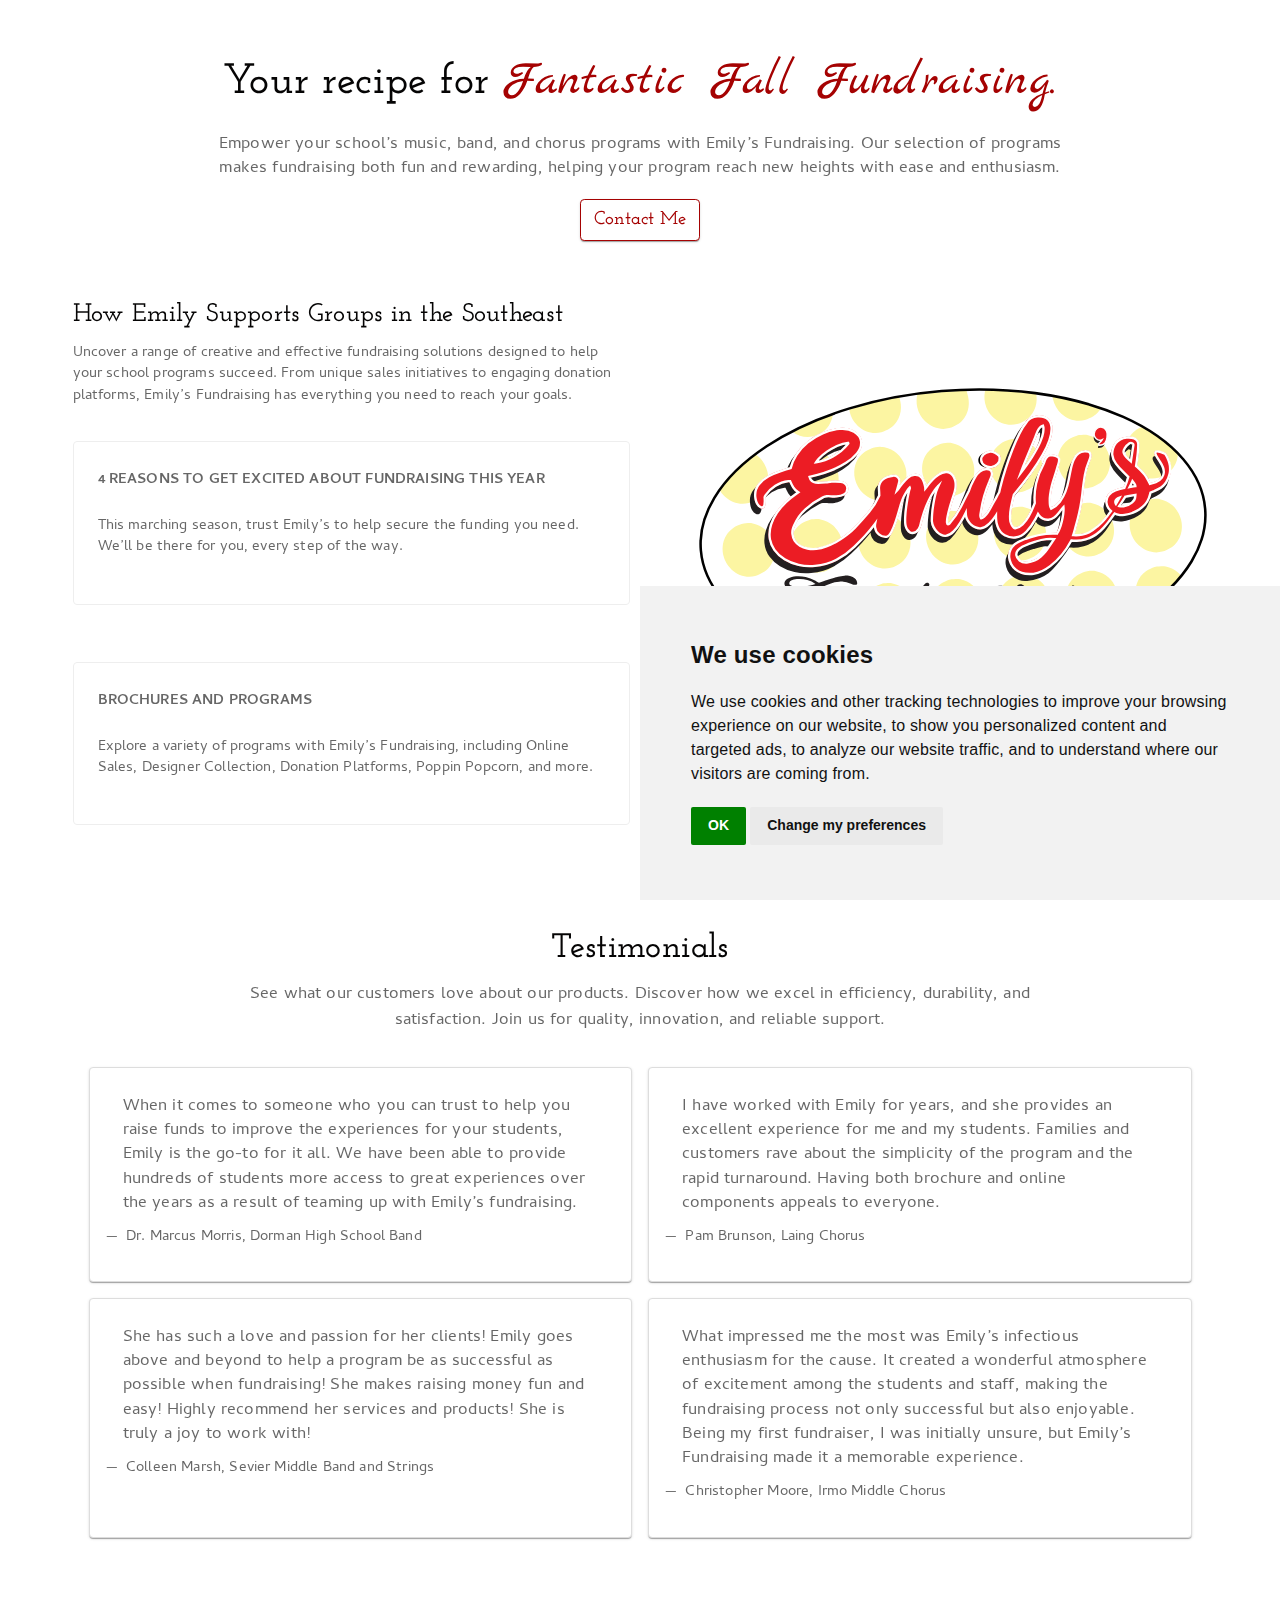
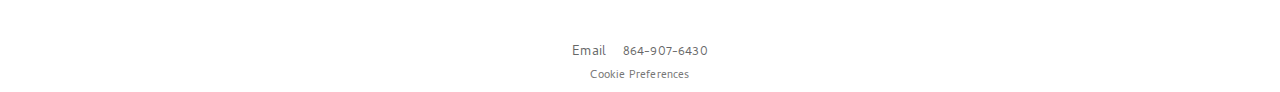
<file: docs/index.html>
<!DOCTYPE html>
<html xmlns="http://www.w3.org/1999/xhtml" lang="en" xml:lang="en"><head>

<meta charset="utf-8">
<meta name="generator" content="quarto-1.5.56">

<meta name="viewport" content="width=device-width, initial-scale=1.0, user-scalable=yes">


<title>Emily’s Fundraising</title>
<style>
code{white-space: pre-wrap;}
span.smallcaps{font-variant: small-caps;}
div.columns{display: flex; gap: min(4vw, 1.5em);}
div.column{flex: auto; overflow-x: auto;}
div.hanging-indent{margin-left: 1.5em; text-indent: -1.5em;}
ul.task-list{list-style: none;}
ul.task-list li input[type="checkbox"] {
  width: 0.8em;
  margin: 0 0.8em 0.2em -1em; /* quarto-specific, see https://github.com/quarto-dev/quarto-cli/issues/4556 */ 
  vertical-align: middle;
}
</style>


<script src="site_libs/quarto-nav/quarto-nav.js"></script>
<script src="site_libs/clipboard/clipboard.min.js"></script>
<script src="site_libs/quarto-search/autocomplete.umd.js"></script>
<script src="site_libs/quarto-search/fuse.min.js"></script>
<script src="site_libs/quarto-search/quarto-search.js"></script>
<meta name="quarto:offset" content="./">
<link href="./assets/favicon.png" rel="icon" type="image/png">
<script src="site_libs/cookie-consent/cookie-consent.js"></script>
<link href="site_libs/cookie-consent/cookie-consent.css" rel="stylesheet">
<script src="site_libs/quarto-html/quarto.js"></script>
<script src="site_libs/quarto-html/popper.min.js"></script>
<script src="site_libs/quarto-html/tippy.umd.min.js"></script>
<link href="site_libs/quarto-html/tippy.css" rel="stylesheet">
<link href="site_libs/quarto-html/quarto-syntax-highlighting.css" rel="stylesheet" id="quarto-text-highlighting-styles">
<script src="site_libs/bootstrap/bootstrap.min.js"></script>
<link href="site_libs/bootstrap/bootstrap-icons.css" rel="stylesheet">
<link href="site_libs/bootstrap/bootstrap.min.css" rel="stylesheet" id="quarto-bootstrap" data-mode="light">
<script id="quarto-search-options" type="application/json">{
  "location": "sidebar",
  "copy-button": false,
  "collapse-after": 3,
  "panel-placement": "start",
  "type": "textbox",
  "limit": 50,
  "keyboard-shortcut": [
    "f",
    "/",
    "s"
  ],
  "show-item-context": false,
  "language": {
    "search-no-results-text": "No results",
    "search-matching-documents-text": "matching documents",
    "search-copy-link-title": "Copy link to search",
    "search-hide-matches-text": "Hide additional matches",
    "search-more-match-text": "more match in this document",
    "search-more-matches-text": "more matches in this document",
    "search-clear-button-title": "Clear",
    "search-text-placeholder": "",
    "search-detached-cancel-button-title": "Cancel",
    "search-submit-button-title": "Submit",
    "search-label": "Search"
  }
}</script>

<script type="text/javascript" charset="UTF-8">
document.addEventListener('DOMContentLoaded', function () {
cookieconsent.run({
  "notice_banner_type":"simple",
  "consent_type":"implied",
  "palette":"light",
  "language":"en",
  "page_load_consent_levels":["strictly-necessary","functionality","tracking","targeting"],
  "notice_banner_reject_button_hide":false,
  "preferences_center_close_button_hide":false,
  "website_name":""
  ,
"language":"en"
  });
});
</script> 
  
<style>html{ scroll-behavior: smooth; }</style>
<!-- Google Tag Manager -->
<script>(function(w,d,s,l,i){w[l]=w[l]||[];w[l].push({'gtm.start':
new Date().getTime(),event:'gtm.js'});var f=d.getElementsByTagName(s)[0],
j=d.createElement(s),dl=l!='dataLayer'?'&l='+l:'';j.async=true;j.src=
'https://www.googletagmanager.com/gtm.js?id='+i+dl;f.parentNode.insertBefore(j,f);
})(window,document,'script','dataLayer','GTM-53MF5TTL');</script>
<!-- End Google Tag Manager -->
<link rel="preconnect" href="https://fonts.googleapis.com">
<link rel="preconnect" href="https://fonts.gstatic.com" crossorigin="">
<link href="https://fonts.googleapis.com/css2?family=Marck+Script&amp;display=swap" rel="stylesheet">
<link href="https://fonts.googleapis.com/css2?family=Josefin+Slab:ital,wght@0,100..700;1,100..700&amp;display=swap" rel="stylesheet">
<link href="https://fonts.googleapis.com/css2?family=Cambay:ital,wght@0,400;0,700;1,400;1,700&amp;display=swap" rel="stylesheet">


<link rel="stylesheet" href="styles.css">
</head>

<body>

<div id="quarto-search-results"></div>
<!-- content -->
<div id="quarto-content" class="quarto-container page-columns page-rows-contents page-layout-article">
<!-- sidebar -->
<!-- margin-sidebar -->
    <div id="quarto-margin-sidebar" class="sidebar margin-sidebar zindex-bottom">
        
    </div>
<!-- main -->
<main class="content page-columns page-full" id="quarto-document-content">




<div class="column-page">
<div class="hero">
<h1 class="hero">
Your recipe for <span class="cta">Fantastic Fall Fundraising.</span>
</h1>
<p>
Empower your school’s music, band, and chorus programs with Emily’s Fundraising. Our selection of programs makes fundraising both fun and rewarding, helping your program reach new heights with ease and enthusiasm.
</p>
<div class="hero" style="display: flex; justify-content: center;">
<button type="button" class="btn btn-cta" onclick="window.location.href='mailto:emilycobbfundraising@gmail.com?subject=Contact%20Inquiry'">
Contact Me
</button>
</div>
</div>
</div>
<div class="column-page">
<div class="grid programs">
<div class="g-col-6 programs-desc">
<h2>
How Emily Supports Groups in the Southeast
</h2>
<p class="program-desc-p">
Uncover a range of creative and effective fundraising solutions designed to help your school programs succeed. From unique sales initiatives to engaging donation platforms, Emily’s Fundraising has everything you need to reach your goals.
</p>
<div class="programs-listing">
<a href="./marching-band-contest-program.pdf" id="marching-band-contest-program.pdf">
<div id="4-reasons-to-get-excited" class="custom-program">
<div class="programs-cust-head">
<p>
4 Reasons to get excited about fundraising this year
</p>
</div>
<div class="programs-cust-tail">
<p>
This marching season, trust Emily’s to help secure the funding you need. We’ll be there for you, every step of the way.
</p>
</div>
</div>
</a><p><a href="./marching-band-contest-program.pdf" id="marching-band-contest-program.pdf"></a></p>
<a href="./2023-fall-fundraising-programs.pdf" id="2023-fall-fundraising-programs">
<div id="2023-fall-fundraising-programs" class="custom-program">
<div class="programs-cust-head">
<p>
Brochures and programs
</p>
</div>
<div class="programs-cust-tail">
<p>
Explore a variety of programs with Emily’s Fundraising, including Online Sales, Designer Collection, Donation Platforms, Poppin Popcorn, and more.
</p>
</div>
</div>
</a><p><a href="./2023-fall-fundraising-programs.pdf" id="2023-fall-fundraising-programs"></a></p>
</div>
</div>
<div class="g-col-6 programs-img">
<p><img src=".\assets/logo.svg" class="img-fluid"></p>
</div>
</div>
</div>
<div class="column-page">
<div class="testimonials">
<div class="testimonials-head">
<h2>
Testimonials
</h2>
<div class="testimonials-desc">
<p>
See what our customers love about our products. Discover how we excel in efficiency, durability, and satisfaction. Join us for quality, innovation, and reliable support.
</p>
</div>
</div>
<div class="grid-container">
<div class="grid-item">
<figure class="figure">
<blockquote class="blockquote">
<p class="mb-0">
When it comes to someone who you can trust to help you raise funds to improve the experiences for your students, Emily is the go-to for it all. We have been able to provide hundreds of students more access to great experiences over the years as a result of teaming up with Emily’s fundraising.
</p>
</blockquote>
<figcaption class="blockquote-footer">
Dr.&nbsp;Marcus Morris, Dorman High School Band
</figcaption>
</figure>
</div>
<div class="grid-item">
<figure class="figure">
<blockquote class="blockquote">
<p class="mb-0">
I have worked with Emily for years, and she provides an excellent experience for me and my students. Families and customers rave about the simplicity of the program and the rapid turnaround. Having both brochure and online components appeals to everyone.
</p>
</blockquote>
<figcaption class="blockquote-footer">
Pam Brunson, Laing Chorus
</figcaption>
</figure>
</div>
<div class="grid-item">
<figure class="figure">
<blockquote class="blockquote">
<p class="mb-0">
She has such a love and passion for her clients! Emily goes above and beyond to help a program be as successful as possible when fundraising! She makes raising money fun and easy! Highly recommend her services and products! She is truly a joy to work with!
</p>
</blockquote>
<figcaption class="blockquote-footer">
Colleen Marsh, Sevier Middle Band and Strings
</figcaption>
</figure>
</div>
<div class="grid-item">
<figure class="figure">
<blockquote class="blockquote">
<p class="mb-0">
What impressed me the most was Emily’s infectious enthusiasm for the cause. It created a wonderful atmosphere of excitement among the students and staff, making the fundraising process not only successful but also enjoyable. Being my first fundraiser, I was initially unsure, but Emily’s Fundraising made it a memorable experience.
</p>
</blockquote>
<figcaption class="blockquote-footer">
Christopher Moore, Irmo Middle Chorus
</figcaption>
</figure>
</div>
</div>
</div>
</div>
<div class="column-page-inset">
<!---<h2>Highlights</h2>

<h2>FAQ</h2>-->
</div>



</main> <!-- /main -->
<script id="quarto-html-after-body" type="application/javascript">
window.document.addEventListener("DOMContentLoaded", function (event) {
  const toggleBodyColorMode = (bsSheetEl) => {
    const mode = bsSheetEl.getAttribute("data-mode");
    const bodyEl = window.document.querySelector("body");
    if (mode === "dark") {
      bodyEl.classList.add("quarto-dark");
      bodyEl.classList.remove("quarto-light");
    } else {
      bodyEl.classList.add("quarto-light");
      bodyEl.classList.remove("quarto-dark");
    }
  }
  const toggleBodyColorPrimary = () => {
    const bsSheetEl = window.document.querySelector("link#quarto-bootstrap");
    if (bsSheetEl) {
      toggleBodyColorMode(bsSheetEl);
    }
  }
  toggleBodyColorPrimary();  
  const isCodeAnnotation = (el) => {
    for (const clz of el.classList) {
      if (clz.startsWith('code-annotation-')) {                     
        return true;
      }
    }
    return false;
  }
  const onCopySuccess = function(e) {
    // button target
    const button = e.trigger;
    // don't keep focus
    button.blur();
    // flash "checked"
    button.classList.add('code-copy-button-checked');
    var currentTitle = button.getAttribute("title");
    button.setAttribute("title", "Copied!");
    let tooltip;
    if (window.bootstrap) {
      button.setAttribute("data-bs-toggle", "tooltip");
      button.setAttribute("data-bs-placement", "left");
      button.setAttribute("data-bs-title", "Copied!");
      tooltip = new bootstrap.Tooltip(button, 
        { trigger: "manual", 
          customClass: "code-copy-button-tooltip",
          offset: [0, -8]});
      tooltip.show();    
    }
    setTimeout(function() {
      if (tooltip) {
        tooltip.hide();
        button.removeAttribute("data-bs-title");
        button.removeAttribute("data-bs-toggle");
        button.removeAttribute("data-bs-placement");
      }
      button.setAttribute("title", currentTitle);
      button.classList.remove('code-copy-button-checked');
    }, 1000);
    // clear code selection
    e.clearSelection();
  }
  const getTextToCopy = function(trigger) {
      const codeEl = trigger.previousElementSibling.cloneNode(true);
      for (const childEl of codeEl.children) {
        if (isCodeAnnotation(childEl)) {
          childEl.remove();
        }
      }
      return codeEl.innerText;
  }
  const clipboard = new window.ClipboardJS('.code-copy-button:not([data-in-quarto-modal])', {
    text: getTextToCopy
  });
  clipboard.on('success', onCopySuccess);
  if (window.document.getElementById('quarto-embedded-source-code-modal')) {
    // For code content inside modals, clipBoardJS needs to be initialized with a container option
    // TODO: Check when it could be a function (https://github.com/zenorocha/clipboard.js/issues/860)
    const clipboardModal = new window.ClipboardJS('.code-copy-button[data-in-quarto-modal]', {
      text: getTextToCopy,
      container: window.document.getElementById('quarto-embedded-source-code-modal')
    });
    clipboardModal.on('success', onCopySuccess);
  }
    var localhostRegex = new RegExp(/^(?:http|https):\/\/localhost\:?[0-9]*\//);
    var mailtoRegex = new RegExp(/^mailto:/);
      var filterRegex = new RegExp("https:\/\/emilysfundraising\.com\/");
    var isInternal = (href) => {
        return filterRegex.test(href) || localhostRegex.test(href) || mailtoRegex.test(href);
    }
    // Inspect non-navigation links and adorn them if external
 	var links = window.document.querySelectorAll('a[href]:not(.nav-link):not(.navbar-brand):not(.toc-action):not(.sidebar-link):not(.sidebar-item-toggle):not(.pagination-link):not(.no-external):not([aria-hidden]):not(.dropdown-item):not(.quarto-navigation-tool):not(.about-link)');
    for (var i=0; i<links.length; i++) {
      const link = links[i];
      if (!isInternal(link.href)) {
        // undo the damage that might have been done by quarto-nav.js in the case of
        // links that we want to consider external
        if (link.dataset.originalHref !== undefined) {
          link.href = link.dataset.originalHref;
        }
          // target, if specified
          link.setAttribute("target", "_blank");
          if (link.getAttribute("rel") === null) {
            link.setAttribute("rel", "noopener");
          }
      }
    }
  function tippyHover(el, contentFn, onTriggerFn, onUntriggerFn) {
    const config = {
      allowHTML: true,
      maxWidth: 500,
      delay: 100,
      arrow: false,
      appendTo: function(el) {
          return el.parentElement;
      },
      interactive: true,
      interactiveBorder: 10,
      theme: 'quarto',
      placement: 'bottom-start',
    };
    if (contentFn) {
      config.content = contentFn;
    }
    if (onTriggerFn) {
      config.onTrigger = onTriggerFn;
    }
    if (onUntriggerFn) {
      config.onUntrigger = onUntriggerFn;
    }
    window.tippy(el, config); 
  }
  const noterefs = window.document.querySelectorAll('a[role="doc-noteref"]');
  for (var i=0; i<noterefs.length; i++) {
    const ref = noterefs[i];
    tippyHover(ref, function() {
      // use id or data attribute instead here
      let href = ref.getAttribute('data-footnote-href') || ref.getAttribute('href');
      try { href = new URL(href).hash; } catch {}
      const id = href.replace(/^#\/?/, "");
      const note = window.document.getElementById(id);
      if (note) {
        return note.innerHTML;
      } else {
        return "";
      }
    });
  }
  const xrefs = window.document.querySelectorAll('a.quarto-xref');
  const processXRef = (id, note) => {
    // Strip column container classes
    const stripColumnClz = (el) => {
      el.classList.remove("page-full", "page-columns");
      if (el.children) {
        for (const child of el.children) {
          stripColumnClz(child);
        }
      }
    }
    stripColumnClz(note)
    if (id === null || id.startsWith('sec-')) {
      // Special case sections, only their first couple elements
      const container = document.createElement("div");
      if (note.children && note.children.length > 2) {
        container.appendChild(note.children[0].cloneNode(true));
        for (let i = 1; i < note.children.length; i++) {
          const child = note.children[i];
          if (child.tagName === "P" && child.innerText === "") {
            continue;
          } else {
            container.appendChild(child.cloneNode(true));
            break;
          }
        }
        if (window.Quarto?.typesetMath) {
          window.Quarto.typesetMath(container);
        }
        return container.innerHTML
      } else {
        if (window.Quarto?.typesetMath) {
          window.Quarto.typesetMath(note);
        }
        return note.innerHTML;
      }
    } else {
      // Remove any anchor links if they are present
      const anchorLink = note.querySelector('a.anchorjs-link');
      if (anchorLink) {
        anchorLink.remove();
      }
      if (window.Quarto?.typesetMath) {
        window.Quarto.typesetMath(note);
      }
      // TODO in 1.5, we should make sure this works without a callout special case
      if (note.classList.contains("callout")) {
        return note.outerHTML;
      } else {
        return note.innerHTML;
      }
    }
  }
  for (var i=0; i<xrefs.length; i++) {
    const xref = xrefs[i];
    tippyHover(xref, undefined, function(instance) {
      instance.disable();
      let url = xref.getAttribute('href');
      let hash = undefined; 
      if (url.startsWith('#')) {
        hash = url;
      } else {
        try { hash = new URL(url).hash; } catch {}
      }
      if (hash) {
        const id = hash.replace(/^#\/?/, "");
        const note = window.document.getElementById(id);
        if (note !== null) {
          try {
            const html = processXRef(id, note.cloneNode(true));
            instance.setContent(html);
          } finally {
            instance.enable();
            instance.show();
          }
        } else {
          // See if we can fetch this
          fetch(url.split('#')[0])
          .then(res => res.text())
          .then(html => {
            const parser = new DOMParser();
            const htmlDoc = parser.parseFromString(html, "text/html");
            const note = htmlDoc.getElementById(id);
            if (note !== null) {
              const html = processXRef(id, note);
              instance.setContent(html);
            } 
          }).finally(() => {
            instance.enable();
            instance.show();
          });
        }
      } else {
        // See if we can fetch a full url (with no hash to target)
        // This is a special case and we should probably do some content thinning / targeting
        fetch(url)
        .then(res => res.text())
        .then(html => {
          const parser = new DOMParser();
          const htmlDoc = parser.parseFromString(html, "text/html");
          const note = htmlDoc.querySelector('main.content');
          if (note !== null) {
            // This should only happen for chapter cross references
            // (since there is no id in the URL)
            // remove the first header
            if (note.children.length > 0 && note.children[0].tagName === "HEADER") {
              note.children[0].remove();
            }
            const html = processXRef(null, note);
            instance.setContent(html);
          } 
        }).finally(() => {
          instance.enable();
          instance.show();
        });
      }
    }, function(instance) {
    });
  }
      let selectedAnnoteEl;
      const selectorForAnnotation = ( cell, annotation) => {
        let cellAttr = 'data-code-cell="' + cell + '"';
        let lineAttr = 'data-code-annotation="' +  annotation + '"';
        const selector = 'span[' + cellAttr + '][' + lineAttr + ']';
        return selector;
      }
      const selectCodeLines = (annoteEl) => {
        const doc = window.document;
        const targetCell = annoteEl.getAttribute("data-target-cell");
        const targetAnnotation = annoteEl.getAttribute("data-target-annotation");
        const annoteSpan = window.document.querySelector(selectorForAnnotation(targetCell, targetAnnotation));
        const lines = annoteSpan.getAttribute("data-code-lines").split(",");
        const lineIds = lines.map((line) => {
          return targetCell + "-" + line;
        })
        let top = null;
        let height = null;
        let parent = null;
        if (lineIds.length > 0) {
            //compute the position of the single el (top and bottom and make a div)
            const el = window.document.getElementById(lineIds[0]);
            top = el.offsetTop;
            height = el.offsetHeight;
            parent = el.parentElement.parentElement;
          if (lineIds.length > 1) {
            const lastEl = window.document.getElementById(lineIds[lineIds.length - 1]);
            const bottom = lastEl.offsetTop + lastEl.offsetHeight;
            height = bottom - top;
          }
          if (top !== null && height !== null && parent !== null) {
            // cook up a div (if necessary) and position it 
            let div = window.document.getElementById("code-annotation-line-highlight");
            if (div === null) {
              div = window.document.createElement("div");
              div.setAttribute("id", "code-annotation-line-highlight");
              div.style.position = 'absolute';
              parent.appendChild(div);
            }
            div.style.top = top - 2 + "px";
            div.style.height = height + 4 + "px";
            div.style.left = 0;
            let gutterDiv = window.document.getElementById("code-annotation-line-highlight-gutter");
            if (gutterDiv === null) {
              gutterDiv = window.document.createElement("div");
              gutterDiv.setAttribute("id", "code-annotation-line-highlight-gutter");
              gutterDiv.style.position = 'absolute';
              const codeCell = window.document.getElementById(targetCell);
              const gutter = codeCell.querySelector('.code-annotation-gutter');
              gutter.appendChild(gutterDiv);
            }
            gutterDiv.style.top = top - 2 + "px";
            gutterDiv.style.height = height + 4 + "px";
          }
          selectedAnnoteEl = annoteEl;
        }
      };
      const unselectCodeLines = () => {
        const elementsIds = ["code-annotation-line-highlight", "code-annotation-line-highlight-gutter"];
        elementsIds.forEach((elId) => {
          const div = window.document.getElementById(elId);
          if (div) {
            div.remove();
          }
        });
        selectedAnnoteEl = undefined;
      };
        // Handle positioning of the toggle
    window.addEventListener(
      "resize",
      throttle(() => {
        elRect = undefined;
        if (selectedAnnoteEl) {
          selectCodeLines(selectedAnnoteEl);
        }
      }, 10)
    );
    function throttle(fn, ms) {
    let throttle = false;
    let timer;
      return (...args) => {
        if(!throttle) { // first call gets through
            fn.apply(this, args);
            throttle = true;
        } else { // all the others get throttled
            if(timer) clearTimeout(timer); // cancel #2
            timer = setTimeout(() => {
              fn.apply(this, args);
              timer = throttle = false;
            }, ms);
        }
      };
    }
      // Attach click handler to the DT
      const annoteDls = window.document.querySelectorAll('dt[data-target-cell]');
      for (const annoteDlNode of annoteDls) {
        annoteDlNode.addEventListener('click', (event) => {
          const clickedEl = event.target;
          if (clickedEl !== selectedAnnoteEl) {
            unselectCodeLines();
            const activeEl = window.document.querySelector('dt[data-target-cell].code-annotation-active');
            if (activeEl) {
              activeEl.classList.remove('code-annotation-active');
            }
            selectCodeLines(clickedEl);
            clickedEl.classList.add('code-annotation-active');
          } else {
            // Unselect the line
            unselectCodeLines();
            clickedEl.classList.remove('code-annotation-active');
          }
        });
      }
  const findCites = (el) => {
    const parentEl = el.parentElement;
    if (parentEl) {
      const cites = parentEl.dataset.cites;
      if (cites) {
        return {
          el,
          cites: cites.split(' ')
        };
      } else {
        return findCites(el.parentElement)
      }
    } else {
      return undefined;
    }
  };
  var bibliorefs = window.document.querySelectorAll('a[role="doc-biblioref"]');
  for (var i=0; i<bibliorefs.length; i++) {
    const ref = bibliorefs[i];
    const citeInfo = findCites(ref);
    if (citeInfo) {
      tippyHover(citeInfo.el, function() {
        var popup = window.document.createElement('div');
        citeInfo.cites.forEach(function(cite) {
          var citeDiv = window.document.createElement('div');
          citeDiv.classList.add('hanging-indent');
          citeDiv.classList.add('csl-entry');
          var biblioDiv = window.document.getElementById('ref-' + cite);
          if (biblioDiv) {
            citeDiv.innerHTML = biblioDiv.innerHTML;
          }
          popup.appendChild(citeDiv);
        });
        return popup.innerHTML;
      });
    }
  }
});
</script>
</div> <!-- /content -->
<footer class="footer">
  <div class="nav-footer">
    <div class="nav-footer-left">
      &nbsp;
    </div>   
    <div class="nav-footer-center">
      <ul class="footer-items list-unstyled">
    <li class="nav-item">
    <a class="nav-link" href="mailto:emilycobbfundraising@gmail.com?subject=Contact%20Inquiry">
<p>Email</p>
</a>
  </li>  
    <li class="nav-item">
    <a class="nav-link" href="tel:+18649076430">
<p>864-907-6430</p>
</a>
  </li>  
</ul>
    <div class="cookie-consent-footer"><a href="#" id="open_preferences_center">Cookie Preferences</a></div></div>
    <div class="nav-footer-right">
      &nbsp;
    </div>
  </div>
</footer>
<!-- Google Tag Manager (noscript) -->
<noscript><iframe src="https://www.googletagmanager.com/ns.html?id=GTM-53MF5TTL" height="0" width="0" style="display:none;visibility:hidden"></iframe></noscript>
<!-- End Google Tag Manager (noscript) -->




<script src="site_libs/quarto-html/zenscroll-min.js"></script>
</body></html>
</file>
<file: docs/site_libs/cookie-consent/cookie-consent.css>
div.cookie-consent-footer {
  font-size: 0.8em;
  text-decoration: none;
}
</file>
<file: docs/site_libs/quarto-html/tippy.css>
.tippy-box[data-animation=fade][data-state=hidden]{opacity:0}[data-tippy-root]{max-width:calc(100vw - 10px)}.tippy-box{position:relative;background-color:#333;color:#fff;border-radius:4px;font-size:14px;line-height:1.4;white-space:normal;outline:0;transition-property:transform,visibility,opacity}.tippy-box[data-placement^=top]>.tippy-arrow{bottom:0}.tippy-box[data-placement^=top]>.tippy-arrow:before{bottom:-7px;left:0;border-width:8px 8px 0;border-top-color:initial;transform-origin:center top}.tippy-box[data-placement^=bottom]>.tippy-arrow{top:0}.tippy-box[data-placement^=bottom]>.tippy-arrow:before{top:-7px;left:0;border-width:0 8px 8px;border-bottom-color:initial;transform-origin:center bottom}.tippy-box[data-placement^=left]>.tippy-arrow{right:0}.tippy-box[data-placement^=left]>.tippy-arrow:before{border-width:8px 0 8px 8px;border-left-color:initial;right:-7px;transform-origin:center left}.tippy-box[data-placement^=right]>.tippy-arrow{left:0}.tippy-box[data-placement^=right]>.tippy-arrow:before{left:-7px;border-width:8px 8px 8px 0;border-right-color:initial;transform-origin:center right}.tippy-box[data-inertia][data-state=visible]{transition-timing-function:cubic-bezier(.54,1.5,.38,1.11)}.tippy-arrow{width:16px;height:16px;color:#333}.tippy-arrow:before{content:"";position:absolute;border-color:transparent;border-style:solid}.tippy-content{position:relative;padding:5px 9px;z-index:1}
</file>
<file: docs/site_libs/quarto-html/quarto-syntax-highlighting.css>
/* quarto syntax highlight colors */
:root {
  --quarto-hl-ot-color: #003B4F;
  --quarto-hl-at-color: #657422;
  --quarto-hl-ss-color: #20794D;
  --quarto-hl-an-color: #5E5E5E;
  --quarto-hl-fu-color: #4758AB;
  --quarto-hl-st-color: #20794D;
  --quarto-hl-cf-color: #003B4F;
  --quarto-hl-op-color: #5E5E5E;
  --quarto-hl-er-color: #AD0000;
  --quarto-hl-bn-color: #AD0000;
  --quarto-hl-al-color: #AD0000;
  --quarto-hl-va-color: #111111;
  --quarto-hl-bu-color: inherit;
  --quarto-hl-ex-color: inherit;
  --quarto-hl-pp-color: #AD0000;
  --quarto-hl-in-color: #5E5E5E;
  --quarto-hl-vs-color: #20794D;
  --quarto-hl-wa-color: #5E5E5E;
  --quarto-hl-do-color: #5E5E5E;
  --quarto-hl-im-color: #00769E;
  --quarto-hl-ch-color: #20794D;
  --quarto-hl-dt-color: #AD0000;
  --quarto-hl-fl-color: #AD0000;
  --quarto-hl-co-color: #5E5E5E;
  --quarto-hl-cv-color: #5E5E5E;
  --quarto-hl-cn-color: #8f5902;
  --quarto-hl-sc-color: #5E5E5E;
  --quarto-hl-dv-color: #AD0000;
  --quarto-hl-kw-color: #003B4F;
}

/* other quarto variables */
:root {
  --quarto-font-monospace: SFMono-Regular, Menlo, Monaco, Consolas, "Liberation Mono", "Courier New", monospace;
}

pre > code.sourceCode > span {
  color: #003B4F;
}

code span {
  color: #003B4F;
}

code.sourceCode > span {
  color: #003B4F;
}

div.sourceCode,
div.sourceCode pre.sourceCode {
  color: #003B4F;
}

code span.ot {
  color: #003B4F;
  font-style: inherit;
}

code span.at {
  color: #657422;
  font-style: inherit;
}

code span.ss {
  color: #20794D;
  font-style: inherit;
}

code span.an {
  color: #5E5E5E;
  font-style: inherit;
}

code span.fu {
  color: #4758AB;
  font-style: inherit;
}

code span.st {
  color: #20794D;
  font-style: inherit;
}

code span.cf {
  color: #003B4F;
  font-weight: bold;
  font-style: inherit;
}

code span.op {
  color: #5E5E5E;
  font-style: inherit;
}

code span.er {
  color: #AD0000;
  font-style: inherit;
}

code span.bn {
  color: #AD0000;
  font-style: inherit;
}

code span.al {
  color: #AD0000;
  font-style: inherit;
}

code span.va {
  color: #111111;
  font-style: inherit;
}

code span.bu {
  font-style: inherit;
}

code span.ex {
  font-style: inherit;
}

code span.pp {
  color: #AD0000;
  font-style: inherit;
}

code span.in {
  color: #5E5E5E;
  font-style: inherit;
}

code span.vs {
  color: #20794D;
  font-style: inherit;
}

code span.wa {
  color: #5E5E5E;
  font-style: italic;
}

code span.do {
  color: #5E5E5E;
  font-style: italic;
}

code span.im {
  color: #00769E;
  font-style: inherit;
}

code span.ch {
  color: #20794D;
  font-style: inherit;
}

code span.dt {
  color: #AD0000;
  font-style: inherit;
}

code span.fl {
  color: #AD0000;
  font-style: inherit;
}

code span.co {
  color: #5E5E5E;
  font-style: inherit;
}

code span.cv {
  color: #5E5E5E;
  font-style: italic;
}

code span.cn {
  color: #8f5902;
  font-style: inherit;
}

code span.sc {
  color: #5E5E5E;
  font-style: inherit;
}

code span.dv {
  color: #AD0000;
  font-style: inherit;
}

code span.kw {
  color: #003B4F;
  font-weight: bold;
  font-style: inherit;
}

.prevent-inlining {
  content: "</";
}

/*# sourceMappingURL=debc5d5d77c3f9108843748ff7464032.css.map */
</file>
<file: docs/styles.css>
/* css styles */
/* * {
  background-color: #ffffff;

} */

.hero {
  margin: 1rem;
  text-wrap: balance;
  color: #050404;
}

.hero h1 {
  font-family: "Josefin Slab", serif;
  font-weight: 600;
  font-size: 2.5rem;
  line-height: 1;
  text-align: center;
}
.hero p {
  text-align: center;
  color: rgba(0, 0, 0, 0.6);
  font-family: "Cambay", sans-serif;
  font-weight: 400;
  font-size: 1rem;
  line-height: 1.43;
  letter-spacing: 0.01071em;
}

.program-desc-p {
  font-weight: 400;
  font-size: 0.875rem;
  line-height: 1.43;
  letter-spacing: 0.01071em;
  margin-bottom: 2rem;
  color: rgba(0, 0, 0, 0.6);
}
.programs-desc h2 {
  font-size: 1.5rem;
}
.cta {
  color: #a50202;
  font-family: "Marck Script", cursive;
  font-size: 2.8rem;
  font-weight: 500;
  line-height: 1.43;
  letter-spacing: 0.01071em;
}

.btn-cta {
  align-content: flex-end;
  border-color: #a50202;
  background: #ffffff;
  font-size: 1.1rem;
  color: #a50202;
  font-family: "Josefin Slab", serif;
  font-weight: 600;
  box-shadow: rgba(0, 0, 0, 0.2) 0px 2px 1px -1px, rgba(0, 0, 0, 0.14) 0px 1px 1px 0px, rgba(0, 0, 0, 0.12) 0px 1px 3px 0px;
}

.btn-cta:hover {
  background: #a50202;
  color: #ffffff;
}

.anchorjs-link {
  text-decoration-color: #a50202;
  color: #a50202;
}

.nav-link p {
  color: #050404;
  font-family: "Josefin Slab", serif;
  font-weight: 800;
  margin: 1;
}

.nav-link:hover p {
  color: #a50202;
}
/* Base styles */
.programs {
  display: grid;
  grid-template-columns: 1fr; /* Default single column */
  gap: 20px; /* Space between items */
  width: 100%;
  margin: 1rem auto 2rem; /* Top, left-right, and bottom margins */
  box-sizing: border-box;
}

.programs-img {
  max-width: 100%;
  width: 100%;
  display: block; /* Ensure image is block-level */
  object-fit: cover; /* Ensure the image covers the area without distortion */
}

/* Flex container for program listings */
.programs-listing {
  display: flex;
  flex-direction: column; /* Stack vertically */
  gap: 20px; /* Space between items */
}

.custom-program {
  font-family: "Cambay", sans-serif;
  display: flex;
  flex-direction: column;
  align-items: flex-start;
  justify-content: center;
  box-sizing: border-box;
  cursor: pointer;
  user-select: none;
  font-weight: 500;
  font-size: 0.875rem;
  line-height: 1.75;
  letter-spacing: 0.02857em;
  text-transform: uppercase;
  color: rgba(0, 0, 0, 0.6);
  height: fit-content;
  width: 100%;
  margin: 0;
  text-decoration: none;
  transition: box-shadow 300ms cubic-bezier(0.4, 0, 0.2, 1);
  border-radius: 4px;
  border-width: 1px;
  border-style: solid;
  border-color: rgb(238, 238, 238);
  padding: 24px;
  background: none;
  
}

.custom-program:hover {
  border-color: #a50202;
  background: rgba(0, 0, 0, 0.08);
}

.programs-cust-head {
  width: 100%;
  margin: 4px 0;
  font-size: 0.875rem;
  line-height: 1.43;
  letter-spacing: 0.01071em;
  color: rgba(0, 0, 0, 0.6);
  font-weight: 700;
  font-family: "Cambay", sans-serif;
}

a {
  text-decoration: none;
}

.programs-cust-tail {
  text-transform: none;
  margin: 4px 0;
  font-family: "Cambay", sans-serif;
  font-weight: 400;
  font-size: 0.875rem;
  line-height: 1.43;
  letter-spacing: 0.01071em;
  color: rgba(0, 0, 0, 0.6);
  box-sizing: inherit;
}

/* Responsive adjustments */
@media (min-width: 768px) {
  .programs {
    grid-template-columns: 1fr 1fr; /* Two columns on larger screens */
    grid-template-areas:
      "desc img"; /* Define layout for larger screens */
  }

  .programs-desc {
    grid-area: desc; /* Assign the area to the description */
  }

  .programs-img {
    grid-area: img; /* Assign the area to the image */
    max-width: 100%; /* Ensure the image fits within the grid area */
    padding-left: 48px; /* Add padding on the left side */
    object-fit: cover; /* Ensure the image covers its container */
    width: 100%; /* Ensure it takes up full width of its grid cell */
  }
}

@media (max-width: 767px) {
  .programs {
    grid-template-columns: 1fr; /* Stack columns vertically on smaller screens */
  }

  .programs-img {
    padding-left: 0; /* Reset padding */
    margin-top: 20px; /* Space between the image and text */
    width: 100%; /* Full width on smaller screens */
    object-fit: contain; /* Ensure the image scales to fit within the container */
  }

  .custom-program {
    padding: 16px; /* Adjust padding for smaller screens */
  }
}

@media (max-width: 480px) {
  .programs p,
  .programs-cust-head p,
  .programs-cust-tail p {
    font-size: 0.8rem; /* Reduce font size further for very small screens */
  }
}

.grid .g-col-6 {
  grid-column: unset;
}

.testimonials-desc {
  margin: 0px;
  font-family: "Cambay", sans-serif;
  font-weight: 400;
  font-size: 1rem;
  line-height: 1.5;
  letter-spacing: 0.00938em;
  color: rgba(0, 0, 0, 0.6);
  width: 100%;
  padding-right: 15%;
  padding-left: 15%;
}
.testimonials-head {
text-align: center;
align-content: center;
}
/* .programs {
  width: 100%;
  margin-left: auto;
  box-sizing: border-box;
  margin-right: auto;
  margin-top: 1rem;
  margin-bottom: 2rem;
}

.programs-desc {
  width: 100%;
  margin-left: auto;
  box-sizing: border-box;
  margin-right: auto;
}

.programs-img {
  padding-left: 48px;
  box-sizing: border-box;
  margin: 0;
  -webkit-flex-direction: row;
  -ms-flex-direction: row;
  flex-direction: row;
  -webkit-flex-basis: 100%;
  -ms-flex-preferred-size: 100%;
  flex-basis: 100%;
  -webkit-box-flex: 0;
  -webkit-flex-grow: 0;
  -ms-flex-positive: 0;
  flex-grow: 0;
  max-width: 100%;
  width: 100%;
  @media (min-width: 900px) {
    .css-myqxr3 {
        -webkit-flex-basis: 50%;
        -ms-flex-preferred-size: 50%;
        flex-basis: 50%;
        -webkit-box-flex: 0;
        -webkit-flex-grow: 0;
        -ms-flex-positive: 0;
        flex-grow: 0;
        max-width: 50%;
    }
  }
}


.programs p {
  font-weight: 400;
  font-size: 1rem;
  line-height: 1.5;
  letter-spacing: 0.00938em;
  color: rgba(0, 0, 0, 0.6);
} */
/* 
.custom-program {
  font-family: "Cambay", sans-serif;
  text-transform: none;
  display: flex; 
  flex-direction: column; 
  align-items: flex-start; 
  justify-content: center;
  position: relative;
  box-sizing: border-box;
  -webkit-tap-highlight-color: transparent;
  cursor: pointer;
  user-select: none;
  vertical-align: middle;
  appearance: none;
  font-weight: 500;
  font-size: 0.875rem;
  line-height: 1.75;
  letter-spacing: 0.02857em;
  text-transform: uppercase;
  min-width: 64px;
  color: rgba(0, 0, 0, 0.87);
  height: fit-content;
  width: 100%;
  outline: 0px;
  margin: 0px;
  text-decoration: none;
  transition: box-shadow 300ms cubic-bezier(0.4, 0, 0.2, 1);
  border-radius: 4px;
  border-width: 1px;
  border-style: solid;
  border-image: initial;
  overflow: hidden;
  padding: 24px;
  background: none;
  border-color: rgb(238, 238, 238);
}

.custom-program:hover {
  border-color: #a50202;
  background: rgba(0, 0, 0, 0.08);
}

.programs-cust-head {
width: 100%;
margin: 4px 0px;
  text-transform: none;
    font-size: 0.875rem;
    line-height: 1.43;
    letter-spacing: 0.01071em;
    color: rgba(0, 0, 0, 0.87);
    font-weight: 700;
    font-family: "Cambay", sans-serif;
} */

/* .programs-cust-tail {
  text-transform: none;
  margin: 4px 0px;
  font-family: "Cambay", sans-serif;
    font-weight: 400;
    font-size: 0.875rem;
    line-height: 1.43;
    letter-spacing: 0.01071em;
    color: rgba(0, 0, 0, 0.6);
    box-sizing: inherit;
} */

/* .programs-btn-head:hover {
  background: none rgba(0, 0, 0, 0.08);
} */

.grid-container {
  display: grid;
  grid-template-columns: repeat(2, 1fr);
  gap: 16px;
  padding: 16px;
}

.grid-item {
  background-color: #ffffff;
  border: 1px solid #ddd;
  border-radius: 4px;
  padding: 16px;
  text-align: left;
  box-sizing: border-box;
  box-shadow: rgba(0, 0, 0, 0.2) 0px 2px 1px -1px, 
              rgba(0, 0, 0, 0.14) 0px 1px 1px 0px, 
              rgba(0, 0, 0, 0.12) 0px 1px 3px 0px;
}

/* Media query for smaller screens */
@media (max-width: 600px) {
  .grid-container {
    grid-template-columns: 1fr;
  }
}

.testimonials h2 {
  text-align: center;
  color: #050404;
}


.blockquote {
  font-family: "Cambay", sans-serif;
  font-weight: 400;
  font-style: normal;
  margin-bottom: 1rem;
  font-size: 1rem;
  color: #050404;
  border-left: none;
}

.blockquote> :last-child {
  margin-bottom: 0;
}

.blockquote-footer {
  margin-top: -1rem;
  margin-bottom: 1rem;
  line-height: 1.43;
  letter-spacing: 0.01071em;
  color: rgba(0, 0, 0, 0.6);
  font-weight: 400;
  font-family: "Cambay", sans-serif;
}

/* .blockquote-footer::before {
  content: "— ";
} */

.cite {
  line-height: 1.43;
  letter-spacing: 0.01071em;
  color: rgba(0, 0, 0, 0.6);
  font-weight: 400;
  font-family: "Cambay", sans-serif;
}
.nav-footer-center  p{
  font-family: "Cambay", sans-serif;
  line-height: 1.43;
  letter-spacing: 0.01071em;
  color: rgba(0, 0, 0, 0.6);
  font-weight: 400;
  font-family: "Cambay", sans-serif;
}
.mb-0 {
  font-family: "Cambay", sans-serif;
  line-height: 1.43;
  letter-spacing: 0.01071em;
  color: rgba(0, 0, 0, 0.6);
  font-weight: 400;
  font-family: "Cambay", sans-serif;
}
button {
  padding-block: 1px;
  padding-inline: 6px;
}
h2 {
  font-family: "Josefin Slab", serif;
  font-size: 2rem;
  font-weight: 600;
  border-bottom: none;
  margin: 1rem;
  color: #050404;
  display: block;
  line-height: 1.43;
  letter-spacing: 0.01071em;
  margin-block-start: 0.83em;
  margin-block-end: 0.83em;
  margin-inline-start: 0px;
  margin-inline-end: 0px;
  unicode-bidi: isolate;
  margin-bottom: 0rem;
  padding-bottom: 10px;
}

body {
  font-family: "Cambay", sans-serif;
  line-height: 1.43;
  letter-spacing: 0.01071em;
  color: rgba(0, 0, 0, 0.6);
  font-weight: 400;
  font-family: "Cambay", sans-serif;
}
</file>
